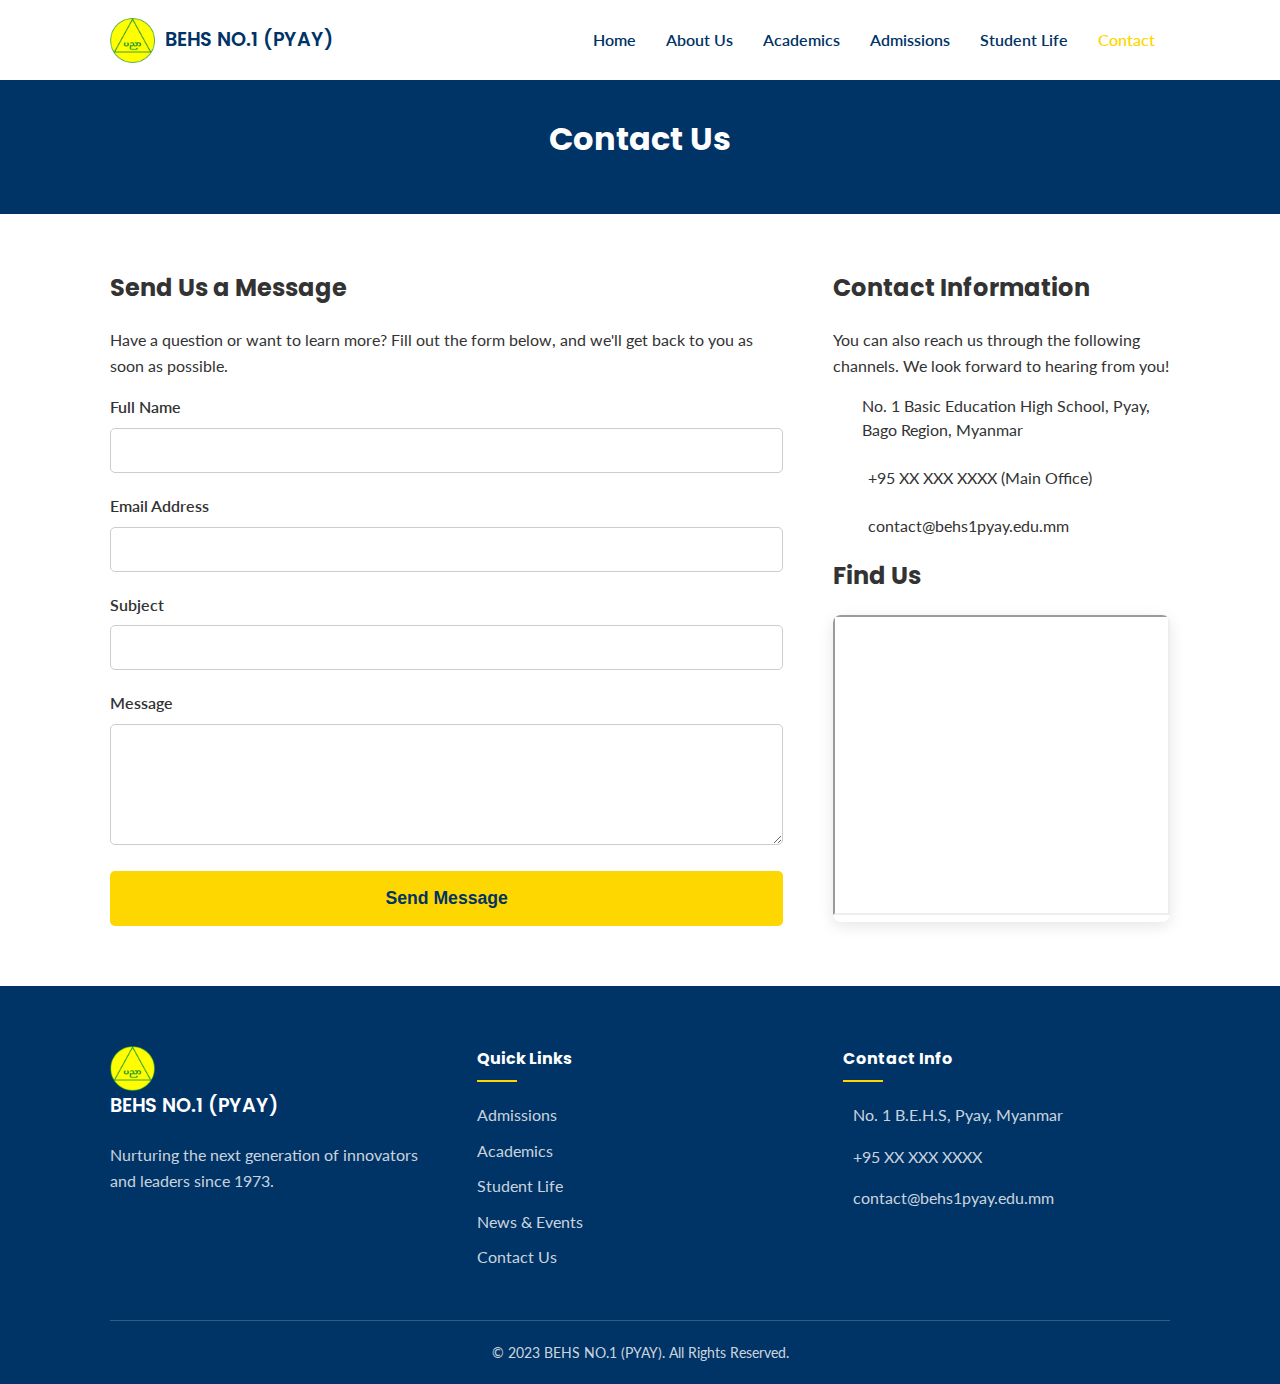
<file: contact.html>
<!DOCTYPE html>
<html lang="en">
<head>
    <meta charset="UTF-8">
    <meta name="viewport" content="width=device-width, initial-scale=1.0">
    <title>Contact Us | BEHS NO.1 (PYAY)</title>
    <link rel="stylesheet" href="style.css">
    <link rel="preconnect" href="https://fonts.googleapis.com">
    <link rel="preconnect" href="https://fonts.gstatic.com" crossorigin>
    <link href="https://fonts.googleapis.com/css2?family=Lato:wght@400;700&family=Poppins:wght@400;600;700&display=swap" rel="stylesheet">
    <link rel="stylesheet" href="https://cdnjs.cloudflare.com/ajax/libs/font-awesome/6.4.2/css/all.min.css" integrity="sha512-z3gLpd7yknf1YoNbCzqRKc4qyor8gaKU1qmn+CShxbuBusANI9QpRohGBreCFkKxLhei6S9CQXFEbbKuqLg0DA==" crossorigin="anonymous" referrerpolicy="no-referrer" />
</head>
<body>

    <header class="main-header">
        <div class="container">
            <a href="index.html" class="logo">
                <img src="LOGO.png" alt="BEHS NO.1 (PYAY) Logo">
                <span>BEHS NO.1 (PYAY)</span>
            </a>
            <nav class="main-nav">
                <ul class="nav-links">
                    <li><a href="index.html">Home</a></li>
                    <li><a href="about.html">About Us</a></li>
                    <li><a href="#">Academics</a></li>
                    <li><a href="#">Admissions</a></li>
                    <li><a href="#">Student Life</a></li>
                    <li><a href="contact.html" class="active">Contact</a></li>
                </ul>
            </nav>
            <button class="menu-toggle" aria-label="Toggle navigation menu">
                <span class="bar"></span>
                <span class="bar"></span>
                <span class="bar"></span>
            </button>
        </div>
    </header>

    <main>
        <section class="page-header">
            <div class="container">
                <h1>Contact Us</h1>
            </div>
        </section>

        <section class="page-content">
            <div class="container contact-grid" data-animate>
                <div class="contact-form-container">
                    <h2>Send Us a Message</h2>
                    <p>Have a question or want to learn more? Fill out the form below, and we'll get back to you as soon as possible.</p>
                    <form action="#" method="POST" class="contact-form" netlify>
                        <div class="form-group">
                            <label for="name">Full Name</label>
                            <input type="text" id="name" name="name" required>
                        </div>
                        <div class="form-group">
                            <label for="email">Email Address</label>
                            <input type="email" id="email" name="email" required>
                        </div>
                        <div class="form-group">
                            <label for="subject">Subject</label>
                            <input type="text" id="subject" name="subject" required>
                        </div>
                        <div class="form-group">
                            <label for="message">Message</label>
                            <textarea id="message" name="message" rows="5" required></textarea>
                        </div>
                        <button type="submit" class="btn btn-primary">Send Message</button>
                    </form>
                </div>
                <div class="contact-info-container">
                    <h2>Contact Information</h2>
                    <p>You can also reach us through the following channels. We look forward to hearing from you!</p>
                    <div class="contact-details">
                        <p><i class="fas fa-map-marker-alt"></i> No. 1 Basic Education High School, Pyay, Bago Region, Myanmar</p>
                        <p><i class="fas fa-phone"></i> +95 XX XXX XXXX (Main Office)</p>
                        <p><i class="fas fa-envelope"></i> contact@behs1pyay.edu.mm</p>
                    </div>
                    <h2>Find Us</h2>
                    <div class="map-container">
                        <iframe src="https://www.google.com/maps/embed?pb=!1m18!1m12!1m3!1d496.73867545507835!2d95.22009425081366!3d18.823273027750545!2m3!1f0!2f0!3f0!3m2!1i1024!2i768!4f13.1!3m3!1m2!1s0x30c78363b1a140d7%3A0x816e1728f8eac4b0!2sNo(1).%20Basic%20Education%20High%20School%2C%20Pyay!5e0!3m2!1sen!2smm!4v1752321120628!5m2!1sen!2smm" allowfullscreen="" loading="lazy" referrerpolicy="no-referrer-when-downgrade"></iframe>
                    </div>
                </div>
            </div>
        </section>
    </main>

    <footer class="main-footer">
        <div class="container">
            <div class="footer-content">
                <div class="footer-section about">
                    <a href="index.html" class="logo">
                        <img src="LOGO.png" alt="BEHS NO.1 (PYAY) Logo">
                        <span>BEHS NO.1 (PYAY)</span>
                    </a>
                    <p>Nurturing the next generation of innovators and leaders since 1973.</p>
                    <div class="social-links">
                        <a href="#"><i class="fab fa-facebook-f"></i></a>
                        <a href="#"><i class="fab fa-twitter"></i></a>
                        <a href="#"><i class="fab fa-instagram"></i></a>
                    </div>
                </div>
                <div class="footer-section links">
                    <h4>Quick Links</h4>
                    <ul>
                        <li><a href="#">Admissions</a></li>
                        <li><a href="#">Academics</a></li>
                        <li><a href="#">Student Life</a></li>
                        <li><a href="#">News & Events</a></li>
                        <li><a href="contact.html">Contact Us</a></li>
                    </ul>
                </div>
                <div class="footer-section contact">
                    <h4>Contact Info</h4>
                    <p><i class="fas fa-map-marker-alt"></i> No. 1 B.E.H.S, Pyay, Myanmar</p>
                    <p><i class="fas fa-phone"></i> +95 XX XXX XXXX</p>
                    <p><i class="fas fa-envelope"></i> contact@behs1pyay.edu.mm</p>
                </div>
            </div>
            <div class="footer-bottom">
                <p>&copy; 2023 BEHS NO.1 (PYAY). All Rights Reserved.</p>
            </div>
        </div>
    </footer>

    <script src="script.js"></script>
</body>
</html>
</file>
<file: style.css>
/* --- CSS Variables for easy theme customization --- */
:root {
    --primary-color: #003366; /* Deep Blue */
    --secondary-color: #f4f7f6; /* Light Gray */
    --accent-color: #FFD700; /* Gold */
    --text-color: #333333;
    --light-text-color: #ffffff;
    --font-primary: 'Poppins', sans-serif;
    --font-secondary: 'Lato', sans-serif;
    --container-width: 1100px;
    --header-height: 80px;
}

/* --- General & Reset Styles --- */
* {
    box-sizing: border-box;
    margin: 0;
    padding: 0;
}

html {
    scroll-behavior: smooth;
}

body {
    font-family: var(--font-secondary);
    line-height: 1.6;
    color: var(--text-color);
    background-color: #fff;
}

body.no-scroll {
    overflow: hidden;
}

.container {
    max-width: var(--container-width);
    margin: 0 auto;
    padding: 0 20px;
}

h1, h2, h3 {
    font-family: var(--font-primary);
    font-weight: 700;
    line-height: 1.2;
    margin-bottom: 1rem;
}

p {
    margin-bottom: 1rem;
}

a {
    text-decoration: none;
    color: var(--primary-color);
}

img {
    max-width: 100%;
    display: block;
}

/* --- Header & Navigation --- */
.main-header {
    background-color: #fff;
    height: var(--header-height);
    position: fixed;
    top: 0;
    left: 0;
    width: 100%;
    z-index: 1000;
    transition: background-color 0.3s ease, height 0.3s ease, box-shadow 0.3s ease;
}

.main-header.scrolled {
    background-color: rgba(255, 255, 255, 0.98);
    height: 70px;
    box-shadow: 0 4px 15px rgba(0,0,0,0.1);
}

.main-header .container {
    display: flex;
    justify-content: space-between;
    align-items: center;
    height: 100%;
}

.logo {
    display: flex;
    align-items: center;
    font-family: var(--font-primary);
    /* Adjust font size for longer school name */
    font-size: 1.2rem;
    font-weight: 600;
    color: var(--primary-color);
    white-space: nowrap; /* Prevent name from wrapping */
}

.logo img {
    height: 45px;
    margin-right: 10px;
    transition: height 0.3s ease;
}

.main-header.scrolled .logo img {
    height: 40px;
}

.main-nav .nav-links {
    display: flex;
    list-style: none;
}

.main-nav a {
    padding: 10px 15px;
    font-weight: 600;
    transition: color 0.3s ease;
}

.main-nav a:hover, .main-nav a.active {
    color: var(--accent-color);
}

.menu-toggle {
    display: none;
    background: none;
    border: none;
    cursor: pointer;
}

.menu-toggle .bar {
    display: block;
    width: 25px;
    height: 3px;
    background-color: var(--primary-color);
    margin: 5px 0;
    transition: all 0.3s ease-in-out;
}

/* --- Main Content Padding --- */
main {
    padding-top: var(--header-height);
}

/* --- Hero Section --- */
.hero {
    background: url("https://www.dresden-is.de/cdn/img/Discover/Campuses/School_Campus_web.jpg");
    height: calc(100vh - var(--header-height));
    display: flex;
    align-items: center;
    justify-content: center;
    text-align: center;
    color: var(--light-text-color);
    background-size: cover;
}

.hero-content {
    max-width: 800px;
    backdrop-filter: blur(15px);
    padding: 30px 40px 30px 40px;
    border: 1px solid none;
    border-radius: 30px;
}

.hero h1 {
    font-size: 3.5rem;
    font-weight: 700;
    color: black;
}

.hero p {
    font-size: 1.25rem;
    margin-bottom: 2rem;
    color: black;
}

.btn {
    display: inline-block;
    padding: 12px 24px;
    border-radius: 5px;
    font-weight: 600;
    transition: all 0.3s ease;
}

.btn-primary {
    background-color: var(--accent-color);
    color: var(--primary-color);
    border: 2px solid var(--accent-color);
}

.btn-primary:hover {
    background-color: transparent;
    color: var(--accent-color);
}

/* --- General Section Styling --- */
section {
    padding: 60px 0;
}

.welcome-section {
    background: var(--secondary-color);
    text-align: center;
}

.subtitle {
    max-width: 700px;
    margin: 0 auto 40px auto;
}

.features-grid {
    display: grid;
    grid-template-columns: repeat(auto-fit, minmax(280px, 1fr));
    gap: 30px;
    text-align: left;
}

.feature-item {
    background: #fff;
    padding: 30px;
    border-radius: 8px;
    box-shadow: 0 4px 15px rgba(0,0,0,0.08);
    display: flex;
    flex-direction: column;
    align-items: center;
    text-align: center;
    transition: transform 0.3s ease, box-shadow 0.3s ease;
}

.feature-icon {
    font-size: 3rem;
    color: var(--primary-color);
    margin-bottom: 1rem;
}

/* --- News & Events Section --- */
.news-events {
    background-color: #fff;
}

.news-events h2 {
    text-align: center;
    margin-bottom: 40px;
}

.events-grid {
    display: grid;
    grid-template-columns: repeat(auto-fit, minmax(300px, 1fr));
    gap: 30px;
}

.event-card {
    background: #fff;
    border-radius: 8px;
    overflow: hidden;
    box-shadow: 0 4px 15px rgba(0,0,0,0.1);
    transition: transform 0.3s ease, box-shadow 0.3s ease;
}

.event-card:hover {
    transform: translateY(-5px);
    box-shadow: 0 8px 25px rgba(0,0,0,0.15);
}

.event-card img {
    width: 100%;
    height: 200px;
    object-fit: cover;
}

.event-content {
    padding: 20px;
}

.event-date {
    font-size: 0.8rem;
    color: #777;
    font-weight: 600;
    margin-bottom: 10px;
    display: block;
}

.read-more {
    font-weight: 700;
    color: var(--primary-color);
}

/* --- Inner Page Specific Styles --- */
.page-header {
    background-color: var(--primary-color);
    color: var(--light-text-color);
    padding: 40px 0;
    text-align: center;
}

.page-content .content-flex {
    display: flex;
    gap: 40px;
    align-items: center;
}
.content-text { flex: 2; }
.content-image { flex: 1; }
.content-image img { border-radius: 8px; }

/* --- Contact Page Styles --- */
.contact-grid {
    display: grid;
    grid-template-columns: 2fr 1fr;
    gap: 50px;
    align-items: flex-start;
}

.contact-form-container h2, .contact-info-container h2 {
    margin-bottom: 1.5rem;
}

.contact-form .form-group {
    margin-bottom: 20px;
}

.contact-form label {
    display: block;
    margin-bottom: 8px;
    font-weight: 600;
    color: var(--text-color);
}

.contact-form input[type="text"],
.contact-form input[type="email"],
.contact-form textarea {
    width: 100%;
    padding: 12px;
    border: 1px solid #ccc;
    border-radius: 5px;
    font-family: var(--font-secondary);
    font-size: 1rem;
    transition: border-color 0.3s ease, box-shadow 0.3s ease;
}

.contact-form input[type="text"]:focus,
.contact-form input[type="email"]:focus,
.contact-form textarea:focus {
    outline: none;
    border-color: var(--primary-color);
    box-shadow: 0 0 0 2px rgba(0, 51, 102, 0.2);
}

.contact-form .btn {
    width: 100%;
    padding: 15px;
    font-size: 1.1rem;
}

.contact-details p {
    display: flex;
    align-items: flex-start;
    gap: 15px;
    margin-bottom: 1.5rem;
    line-height: 1.5;
}

.contact-details .fas {
    color: var(--primary-color);
    font-size: 1.2rem;
    margin-top: 4px;
    width: 20px;
    text-align: center;
}

.map-container {
    border-radius: 8px;
    overflow: hidden;
    margin-top: 1.5rem;
    box-shadow: 0 4px 15px rgba(0,0,0,0.1);
}

.map-container iframe {
    width: 100%;
    height: 300px;
}

/* --- Scroll Animations --- */
[data-animate] {
    opacity: 0;
    transform: translateY(30px);
    transition: opacity 0.6s ease-out, transform 0.6s ease-out;
}

[data-animate].visible {
    opacity: 1;
    transform: translateY(0);
}

/* --- Footer --- */
.main-footer {
    background-color: var(--primary-color);
    color: rgba(255, 255, 255, 0.8);
    padding: 60px 0 20px 0;
}

.footer-content {
    display: grid;
    grid-template-columns: repeat(auto-fit, minmax(250px, 1fr));
    gap: 40px;
    margin-bottom: 40px;
}

.footer-section h4 {
    font-family: var(--font-primary);
    color: var(--light-text-color);
    margin-bottom: 20px;
    position: relative;
    padding-bottom: 10px;
}

.footer-section h4::after {
    content: '';
    position: absolute;
    left: 0;
    bottom: 0;
    width: 40px;
    height: 2px;
    background-color: var(--accent-color);
}

.footer-section.about .logo {
    margin-bottom: 20px;
    color: var(--light-text-color);
}

.footer-section ul {
    list-style: none;
}

.footer-section a {
    color: rgba(255, 255, 255, 0.8);
    transition: color 0.3s ease;
    display: inline-block;
    margin-bottom: 10px;
}

.footer-section a:hover {
    color: var(--accent-color);
}

.footer-section .social-links a {
    font-size: 1.2rem;
    margin-right: 15px;
}

.footer-section.contact p {
    display: flex;
    align-items: center;
    gap: 10px;
    margin-bottom: 1rem;
}

.footer-bottom {
    text-align: center;
    padding-top: 20px;
    border-top: 1px solid rgba(255, 255, 255, 0.2);
    font-size: 0.9rem;
}

.footer-bottom p {
    margin: 0;
}

/* --- Responsive Design --- */
@media (max-width: 992px) {
    .logo {
        /* Further adjust font size for tablets */
        font-size: 1.1rem;
    }

    .main-nav a {
        padding: 10px 10px; /* Reduce padding between nav items to prevent wrapping */
    }

    .contact-grid {
        grid-template-columns: 1fr;
        gap: 60px;
    }
}

@media (max-width: 768px) {
    .main-nav {
        position: fixed;
        top: var(--header-height);
        left: -100%;
        width: 100%;
        height: calc(100vh - var(--header-height));
        background-color: rgba(255, 255, 255, 0.98);
        flex-direction: column;
        align-items: center;
        justify-content: center;
        transition: left 0.3s ease-in-out;
    }

    .main-nav.active {
        left: 0;
    }

    .main-nav .nav-links {
        flex-direction: column;
        text-align: center;
    }

    .main-nav a {
        font-size: 1.5rem;
        padding: 15px;
        display: block;
    }

    .menu-toggle {
        display: block;
    }

    .hero {
        height: 75vh; /* Make hero section shorter on mobile */
    }

    .hero h1 { 
        font-size: 2.5rem; 
    }

    .hero p {
        font-size: 1.1rem;
    }

    h2 {
        font-size: 1.8rem;
    }

    section {
        padding: 50px 0;
    }

    .page-content .content-flex { 
        flex-direction: column; 
        text-align: center;
    }

    .content-image {
        margin-top: 30px;
    }

    .footer-content {
        text-align: center;
    }

    .footer-section h4::after {
        left: 50%;
        transform: translateX(-50%);
    }
}

@media (max-width: 480px) {
    .logo span {
        display: none; /* On very small screens, hide the text and only show the logo image */
    }

    .hero h1 {
        font-size: 2.2rem;
    }
}
</file>
